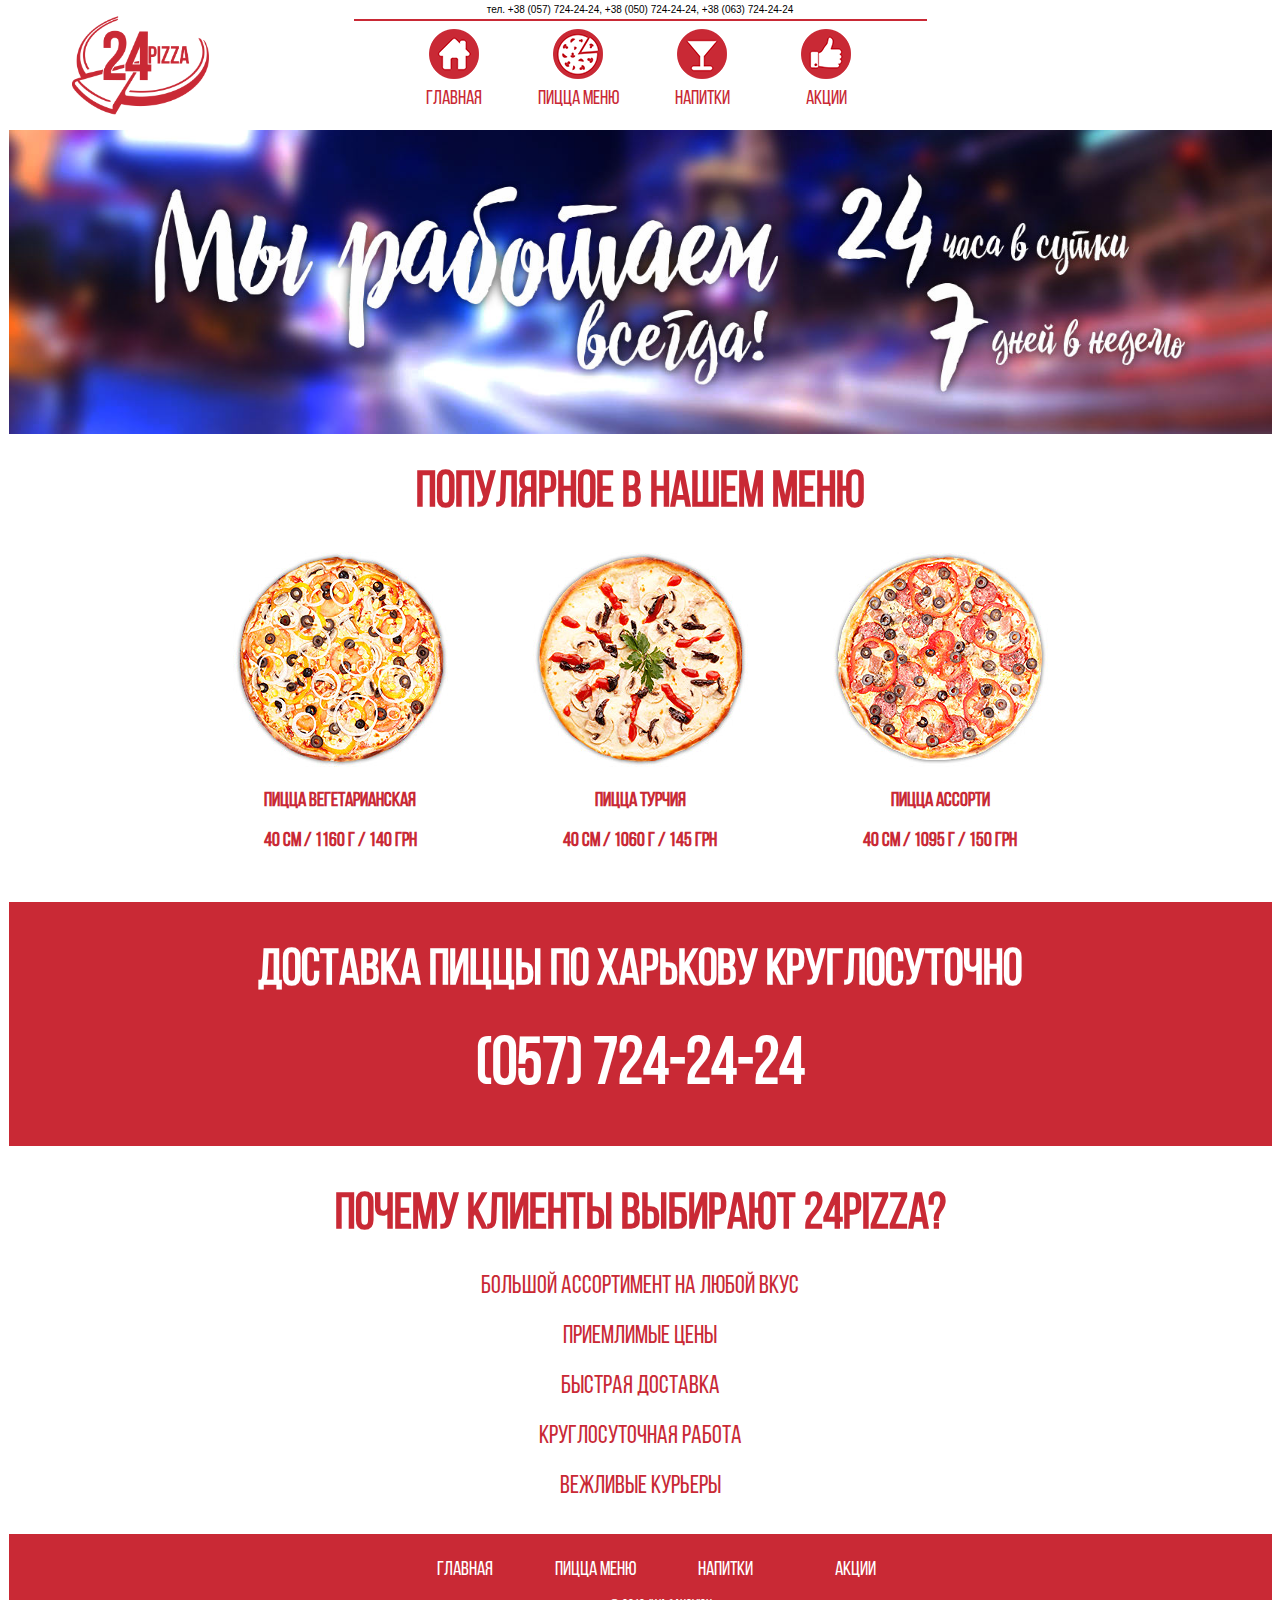
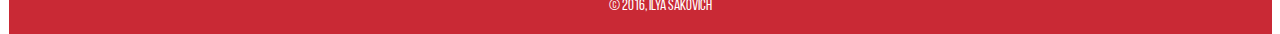
<file: 24pizza/index.html>
<!DOCTYPE html>
<html>
<head>
<title>24 PIZZA</title>
<meta http-equiv="Content-Type" content="text/html; charset=utf-8"> 
<meta name="keywords" content="24pizza, 24пицца, пицца, пицца харьков, харьков, заказ пиццы, заказать пиццу, напиток, напитки, заказать напиток">
<meta name="description" content="24PIZZA - лучшая служба круглосуточной доставки пиццы"> 
<link rel="stylesheet" href="style.css">
<link rel="icon" href="favicon.ico">
<script src="script.js"></script>
</head>
<body onload="bodysizemainpage()" id="body">

<header>
<a href="index.html"><div id="logo" class="logo-animate"><img src="logo.png" height="100px"></div></a>
<div id="nav-anim">

<div id="contacts">тел. +38 (057) 724-24-24, +38 (050) 724-24-24, +38 (063) 724-24-24</div>

<div id="nav"> 
<hr>
<a class="nav-top" href="index.html" style="background-image: url(icon-1.png)">Главная</a>
<a class="nav-top" href="pizza-menu.html" style="background-image: url(icon-2.png)">Пицца меню</a>
<a class="nav-top" href="drink-menu.html" style="background-image: url(icon-3.png)">Напитки</a>
<a class="nav-top" href="akcii.html" style="background-image: url(icon-4.png)">Акции</a>
</div>

</div>

</header>
<div id="slider-area" >
<div id="slider" class="slider-from-top">
<div class="slider1"><img class="slider-img" src="slider1.jpg"></div>
<a href="pizza-menu.html#novinka"><div class="slider2"><img class="slider-img" src="slider2.jpg"></div></a>
<a href="akcii.html"><div class="slider3"><img class="slider-img" src="slider3.jpg"></div></a>
<div class="slider4"><img class="slider-img" src="slider4.jpg"></div>
</div>
</div>


<article>
<h1>Популярное в нашем меню</h1>
<div id="popular3">
<a href="pizza-menu.html#pizza1"><div id="popular" class="item1"><img src="img/pizza11.jpg"><h3>Пицца Вегетарианская</h3><h3>40 см / 1160 г / 140 грн</h3></div></a>
<a href="pizza-menu.html#pizza2"><div id="popular" class="item2"><img src="img/pizza17.jpg"><h3>Пицца Турчия</h3><h3>40 см / 1060 г / 145 грн</h3></div></a>
<a href="pizza-menu.html#pizza3"><div id="popular" class="item3"><img src="img/pizza20.jpg"><h3>Пицца Ассорти</h3><h3>40 см / 1095 г / 150 грн</h3></div></a>
</div>

<div id="red-area">
<h1 style="color: #ffffff; "">Доставка пиццы по Харькову круглосуточно</h1>
<h1 style="color: #ffffff; font-size: 65px; line-height: 80%;">(057) 724-24-24</h1>
</div>
<div id="why_us">
<h1>Почему клиенты выбирают 24PIZZA?</h1>
<p>большой ассортимент на любой вкус</p>
<p>приемлимые цены</p>
<p>быстрая доставка</p>
<p>круглосуточная работа</p>
<p>вежливые курьеры</p>
</div>

</article>

<footer>
<ul>
<a class="nav-bottom" href="index.html">Главная</a><a class="nav-bottom" href="pizza-menu.html">Пицца меню</a><a class="nav-bottom" href="drink-menu.html">Напитки</a><a class="nav-bottom" href="akcii.html">Акции</a>
<p><a class="page-link" href="http://vk.com/hivokas">&copy; 2016, Ilya Sakovich</a></p>
</ul>
</footer>

</body>
</html>
</file>
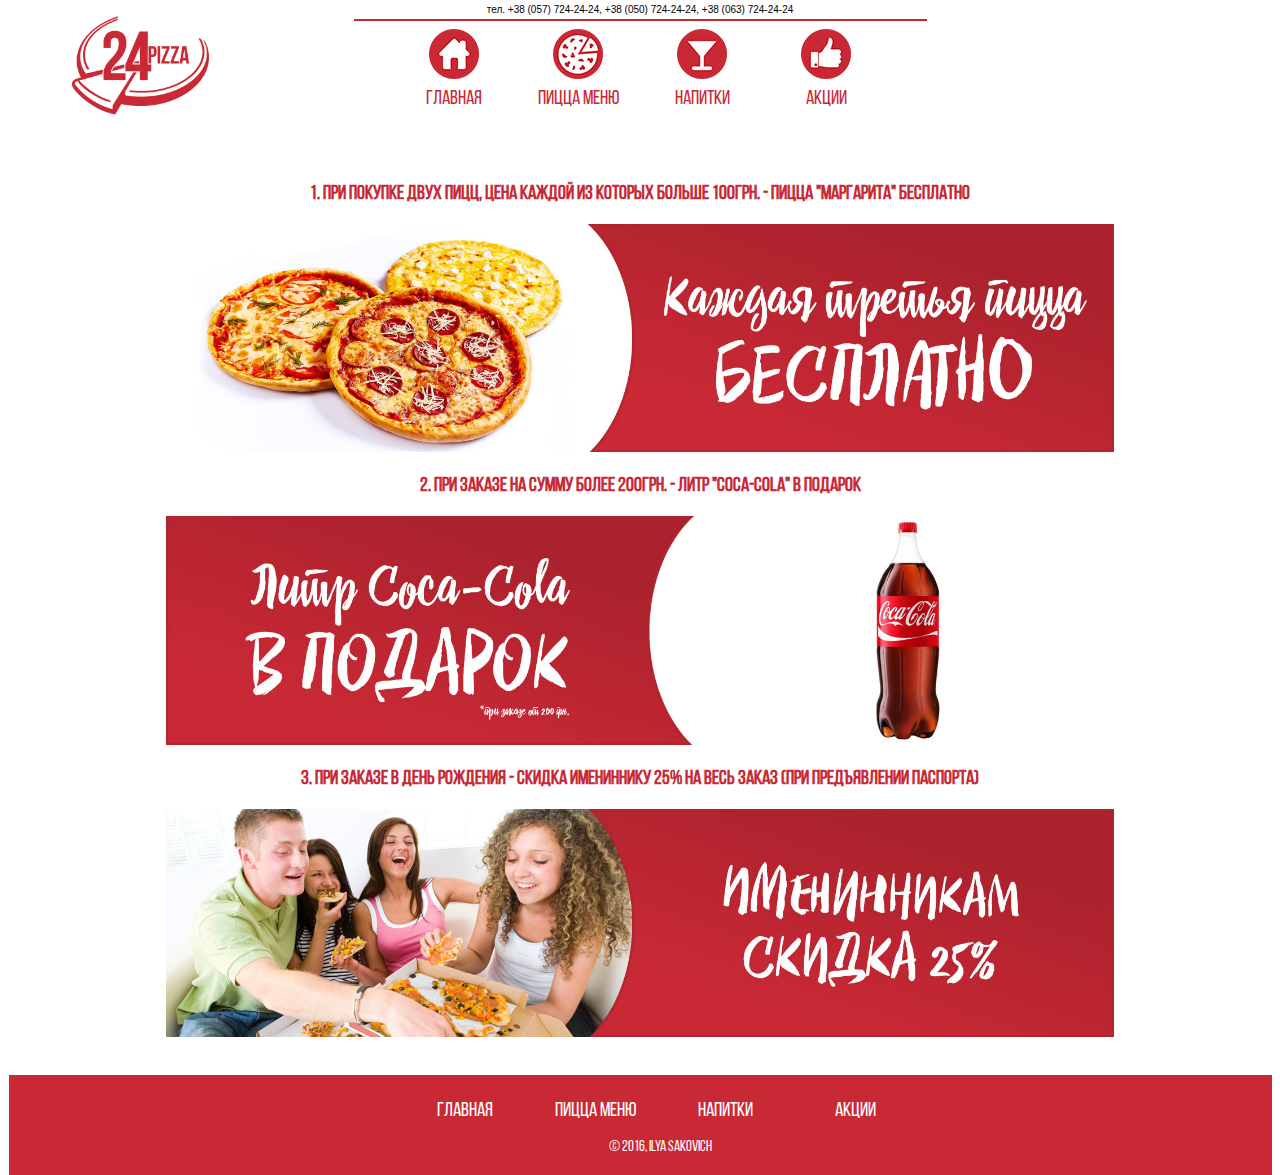
<file: 24pizza/akcii.html>
<!DOCTYPE html>
<html>
<head>
<title>24 PIZZA</title>
<meta http-equiv="Content-Type" content="text/html; charset=utf-8"> 
<meta name="keywords" content="24pizza, 24пицца, пицца, пицца харьков, харьков, заказ пиццы, заказать пиццу, напиток, напитки, заказать напиток">
<meta name="description" content="24PIZZA - лучшая служба круглосуточной доставки пиццы"> 
<link rel="stylesheet" href="style.css">
<link rel="icon" href="favicon.ico">
<script src="script.js"></script>
</head>
<body onload="bodysize()" id="body">

<header>
<a href="index.html"><div id="logo" class="logo-animate"><img src="logo.png" height="100px"></div></a>
<div id="nav-anim">

<div id="contacts">тел. +38 (057) 724-24-24, +38 (050) 724-24-24, +38 (063) 724-24-24</div>

<div id="nav"> 
<hr>
<a class="nav-top" href="index.html" style="background-image: url(icon-1.png)">Главная</a>
<a class="nav-top" href="pizza-menu.html" style="background-image: url(icon-2.png)">Пицца меню</a>
<a class="nav-top" href="drink-menu.html" style="background-image: url(icon-3.png)">Напитки</a>
<a class="nav-top" href="akcii.html" style="background-image: url(icon-4.png)">Акции</a>
</div>

</div>

</header>
<article>
<div id="white-space"></div>
<div id="akcia_block">
<span></span>
<div class="akcia_from_left"><h3>1. При покупке двух пицц, цена каждой из которых больше 100грн. - пицца "Маргарита" бесплатно</h3>
<img src="slider3.jpg" id="akcia_pic"></div>
<div class="akcia_from_right"><h3>2. При заказе на сумму более 200грн. - литр "Coca-Cola" в подарок</h3>
<img src="akcia2.jpg" id="akcia_pic"></div>
<div class="akcia_from_left"><h3>3. При заказе в день рождения - скидка имениннику 25% на весь заказ (при предъявлении паспорта)</h3>
<img src="akcia3.jpg" id="akcia_pic"></div>

</div>
<div id="white-space"></div>
</article>

<footer>
<ul>
<a class="nav-bottom" href="index.html">Главная</a><a class="nav-bottom" href="pizza-menu.html">Пицца меню</a><a class="nav-bottom" href="drink-menu.html">Напитки</a><a class="nav-bottom" href="akcii.html">Акции</a>
<p><a class="page-link" href="http://vk.com/hivokas">&copy; 2016, Ilya Sakovich</a></p>
</ul>
</footer>

</body>
</html>
</file>
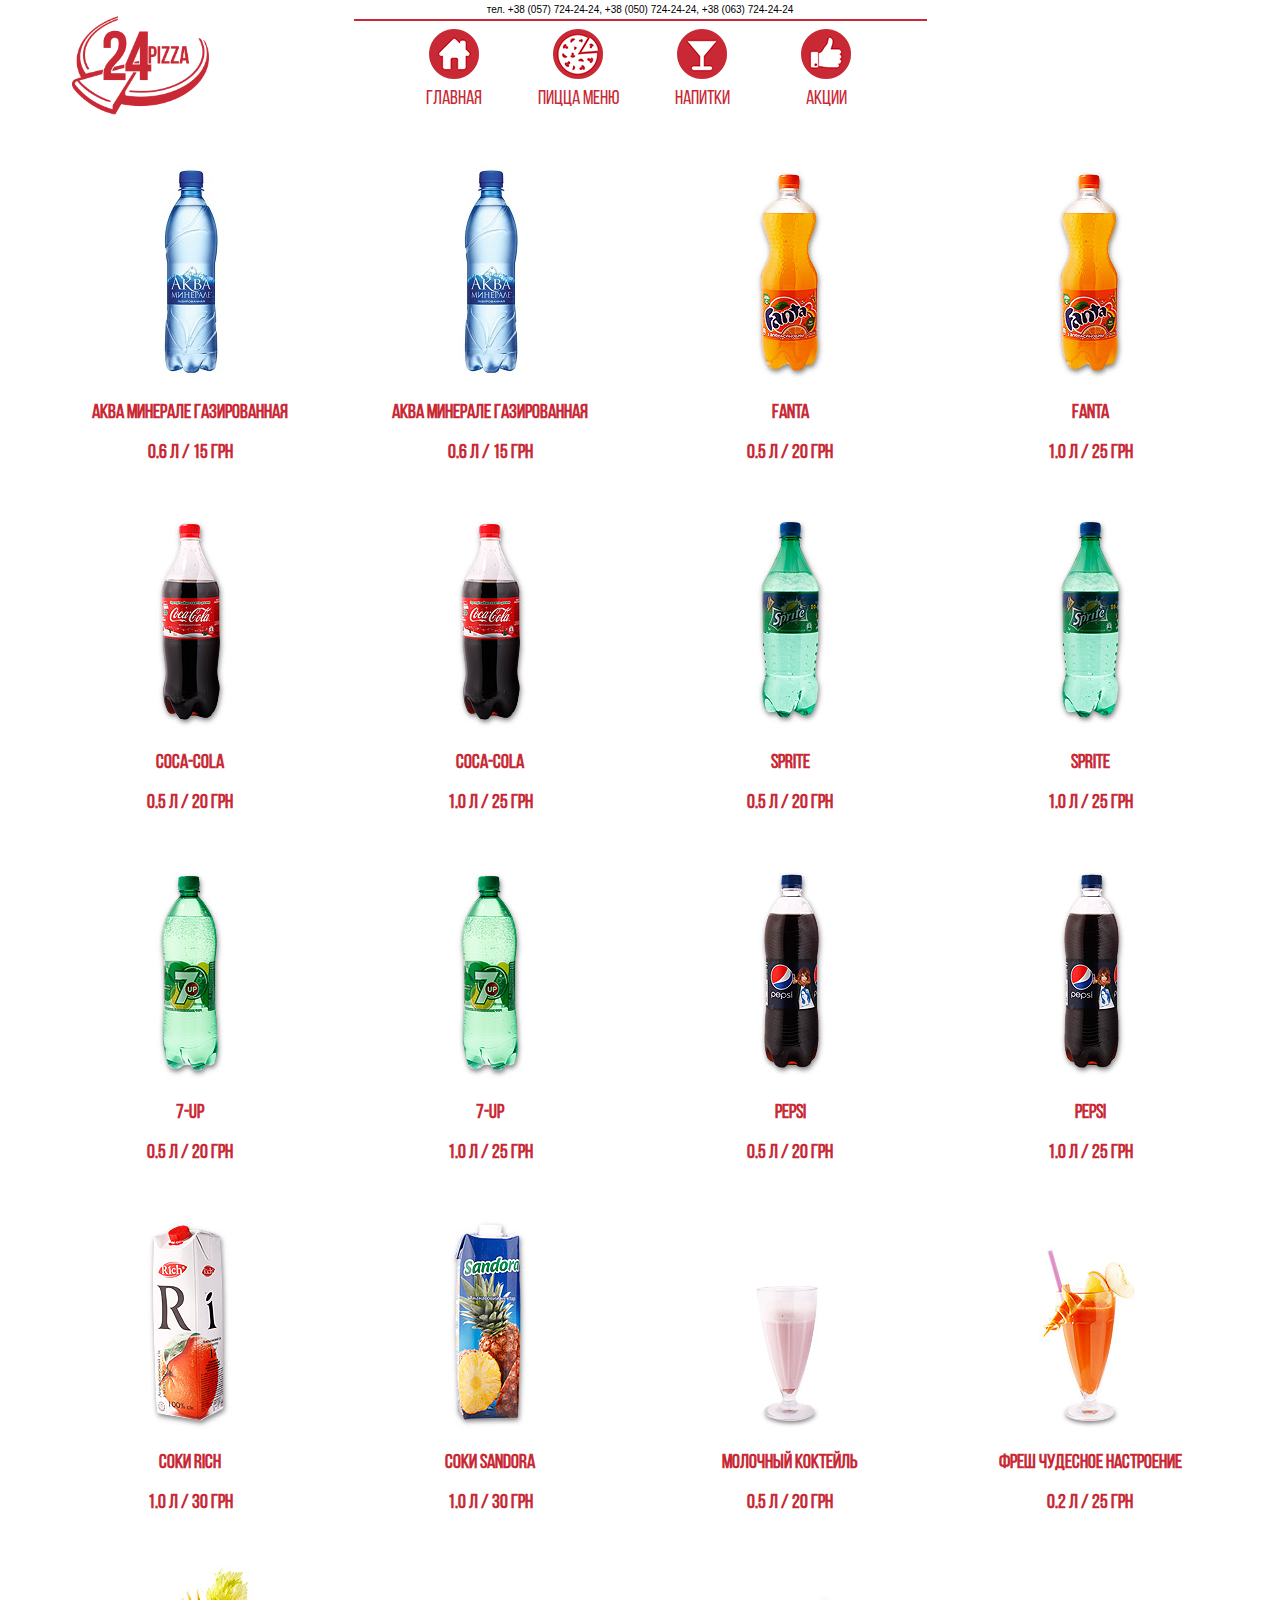
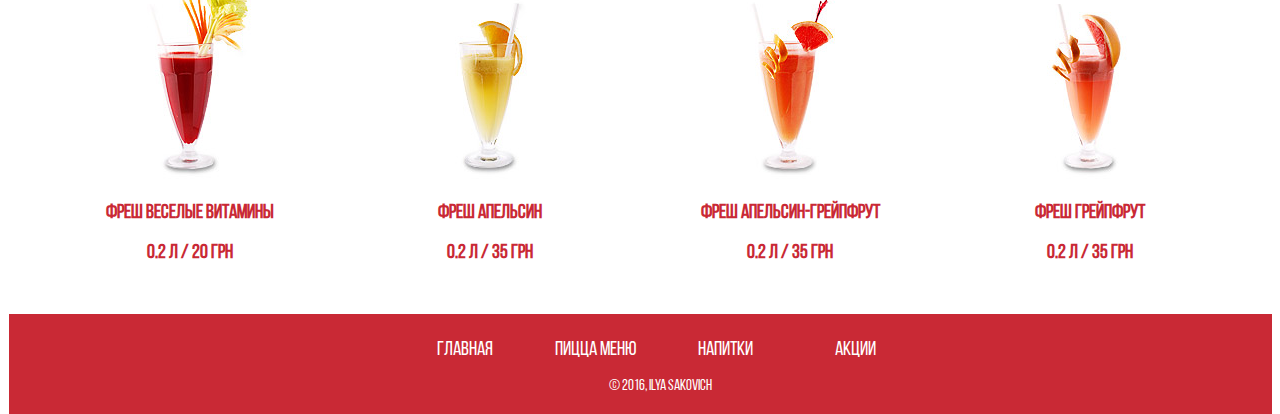
<file: 24pizza/drink-menu.html>
<!DOCTYPE html>
<html>
<head>
<title>24 PIZZA</title>
<meta http-equiv="Content-Type" content="text/html; charset=utf-8"> 
<meta name="keywords" content="24pizza, 24пицца, пицца, пицца харьков, харьков, заказ пиццы, заказать пиццу, напиток, напитки, заказать напиток">
<meta name="description" content="24PIZZA - лучшая служба круглосуточной доставки пиццы"> 
<link rel="stylesheet" href="style.css">
<link rel="icon" href="favicon.ico">
<script src="script.js"></script>
</head>
<body onload="bodysize()" id="body">

<header>
<a href="index.html"><div id="logo" class="logo-animate"><img src="logo.png" height="100px"></div></a>
<div id="nav-anim">

<div id="contacts">тел. +38 (057) 724-24-24, +38 (050) 724-24-24, +38 (063) 724-24-24</div>

<div id="nav"> 
<hr>
<a class="nav-top" href="index.html" style="background-image: url(icon-1.png)">Главная</a>
<a class="nav-top" href="pizza-menu.html" style="background-image: url(icon-2.png)">Пицца меню</a>
<a class="nav-top" href="drink-menu.html" style="background-image: url(icon-3.png)">Напитки</a>
<a class="nav-top" href="akcii.html" style="background-image: url(icon-4.png)">Акции</a>
</div>

</div>

</header>

<article>
<div id="white-space"></div>
<div id="four_items">
<div id="one_item" class="item1"><img src="img/drink1.jpg"><h3>Аква минерале газированная</h3><h3>0.6 л / 15 грн</h3></div>
<div id="one_item" class="item2"><img src="img/drink1.jpg"><h3>Аква минерале газированная</h3><h3>0.6 л / 15 грн</h3></div>
<div id="one_item" class="item3"><img src="img/drink2.jpg"><h3>Fanta</h3><h3>0.5 л / 20 грн</h3></div>
<div id="one_item" class="item4"><img src="img/drink2.jpg"><h3>Fanta</h3><h3>1.0 л / 25 грн</h3></div>
</div>

<div id="four_items">
<div id="one_item" class="item1"><img src="img/drink3.jpg"><h3>Coca-Cola</h3><h3>0.5 л / 20 грн</h3></div>
<div id="one_item" class="item2"><img src="img/drink3.jpg"><h3>Coca-Cola</h3><h3>1.0 л / 25 грн</h3></div>
<div id="one_item" class="item3"><img src="img/drink4.jpg"><h3>Sprite</h3><h3>0.5 л / 20 грн</h3></div>
<div id="one_item" class="item4"><img src="img/drink4.jpg"><h3>Sprite</h3><h3>1.0 л / 25 грн</h3></div>
</div>

<div id="four_items">
<div id="one_item" class="item1"><img src="img/drink5.jpg"><h3>7-UP</h3><h3>0.5 л / 20 грн</h3></div>
<div id="one_item" class="item2"><img src="img/drink5.jpg"><h3>7-UP</h3><h3>1.0 л / 25 грн</h3></div>
<div id="one_item" class="item3"><img src="img/drink6.jpg"><h3>Pepsi</h3><h3>0.5 л / 20 грн</h3></div>
<div id="one_item" class="item4"><img src="img/drink6.jpg"><h3>Pepsi</h3><h3>1.0 л / 25 грн</h3></div>
</div>

<div id="four_items">
<div id="one_item" class="item1"><img src="img/drink7.jpg"><h3>Соки Rich</h3><h3>1.0 л / 30 грн</h3></div>
<div id="one_item" class="item2"><img src="img/drink8.jpg"><h3>Соки Sandora</h3><h3>1.0 л / 30 грн</h3></div>
<div id="one_item" class="item3"><img src="img/drink9.jpg"><h3>Молочный Коктейль</h3><h3>0.5 л / 20 грн</h3></div>
<div id="one_item" class="item4"><img src="img/drink10.jpg"><h3>Фреш Чудесное настроение</h3><h3>0.2 л / 25 грн</h3></div>
</div>

<div id="four_items">
<div id="one_item" class="item1"><img src="img/drink11.jpg"><h3>Фреш Веселые витамины</h3><h3>0.2 л / 20 грн</h3></div>
<div id="one_item" class="item2"><img src="img/drink12.jpg"><h3>Фреш Апельсин</h3><h3>0.2 л / 35 грн</h3></div>
<div id="one_item" class="item3"><img src="img/drink13.jpg"><h3>Фреш Апельсин-грейпфрут</h3><h3>0.2 л / 35 грн</h3></div>
<div id="one_item" class="item4"><img src="img/drink14.jpg"><h3>Фреш Грейпфрут</h3><h3>0.2 л / 35 грн</h3></div>
</div>





</article>

<footer>
<ul>
<a class="nav-bottom" href="index.html">Главная</a><a class="nav-bottom" href="pizza-menu.html">Пицца меню</a><a class="nav-bottom" href="drink-menu.html">Напитки</a><a class="nav-bottom" href="akcii.html">Акции</a>
<p><a class="page-link" href="http://vk.com/hivokas">&copy; 2016, Ilya Sakovich</a></p>
</ul>
</footer>

</body>
</html>
</file>
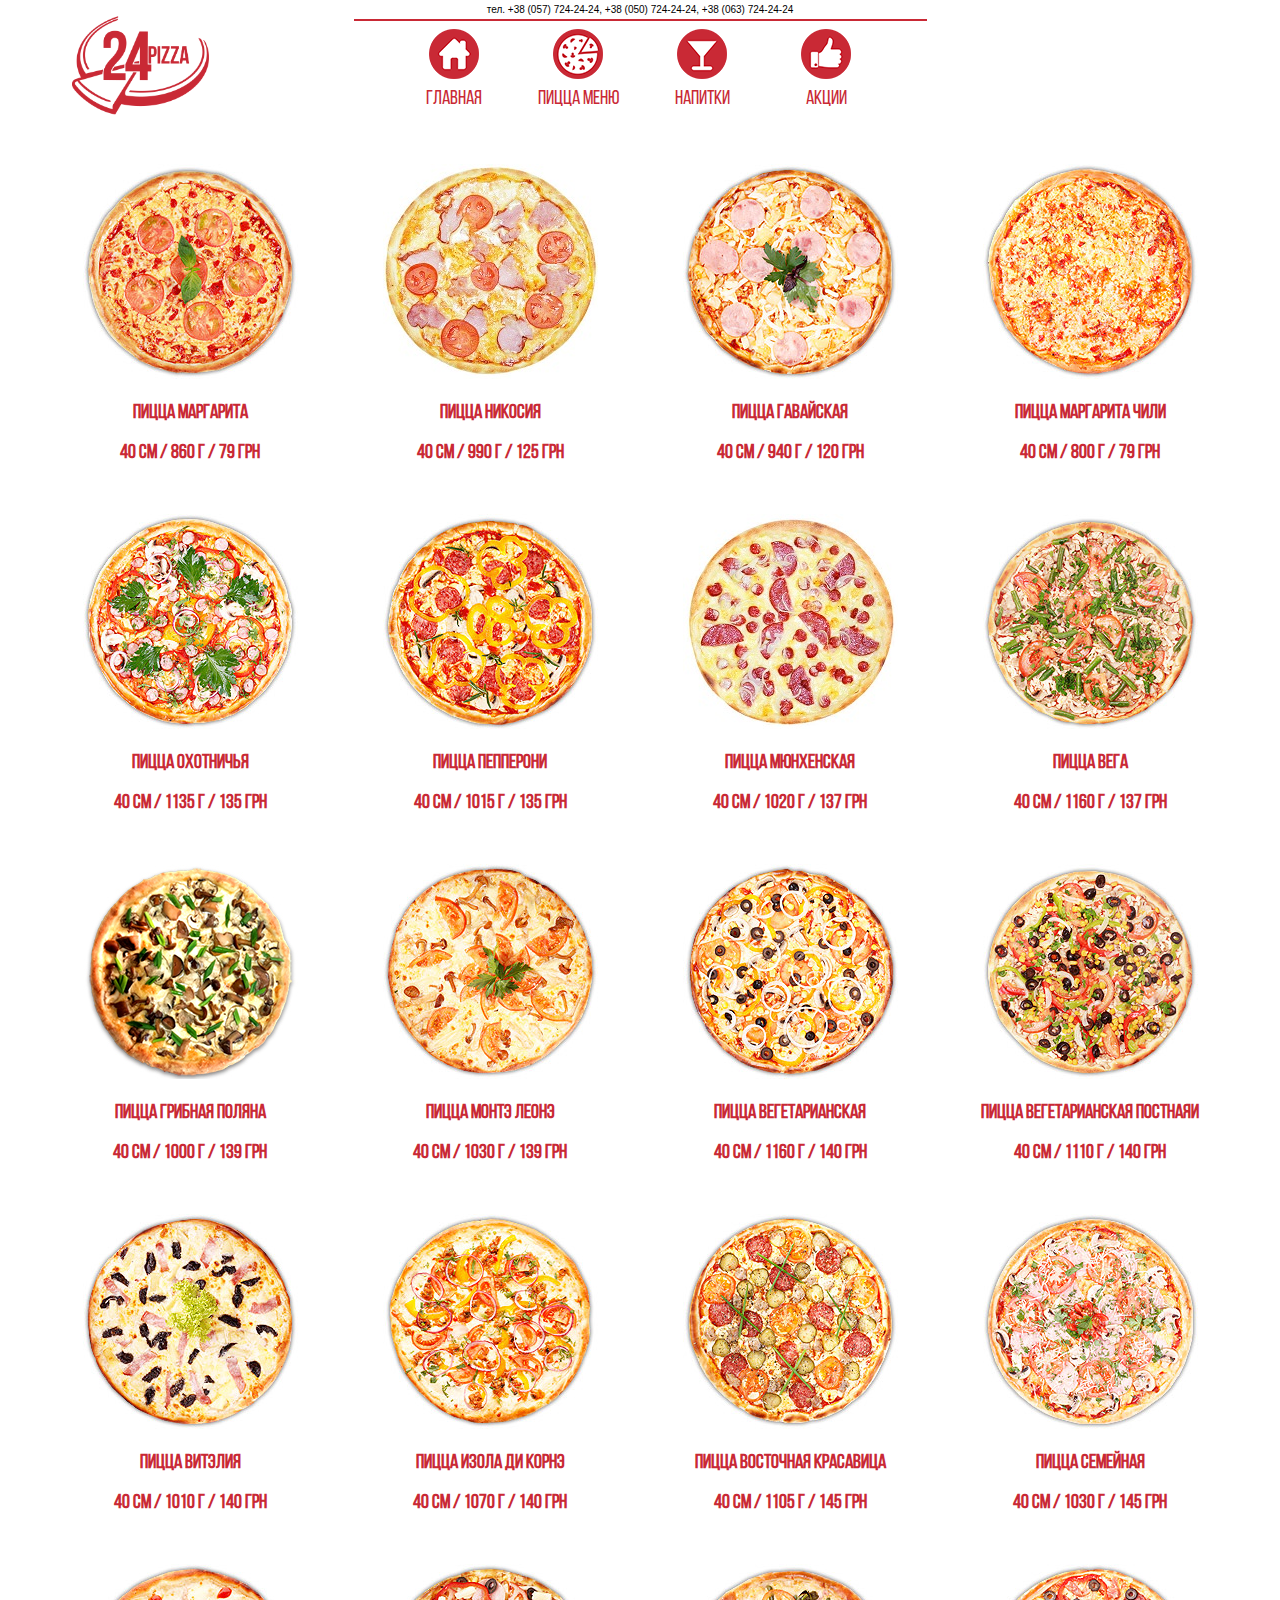
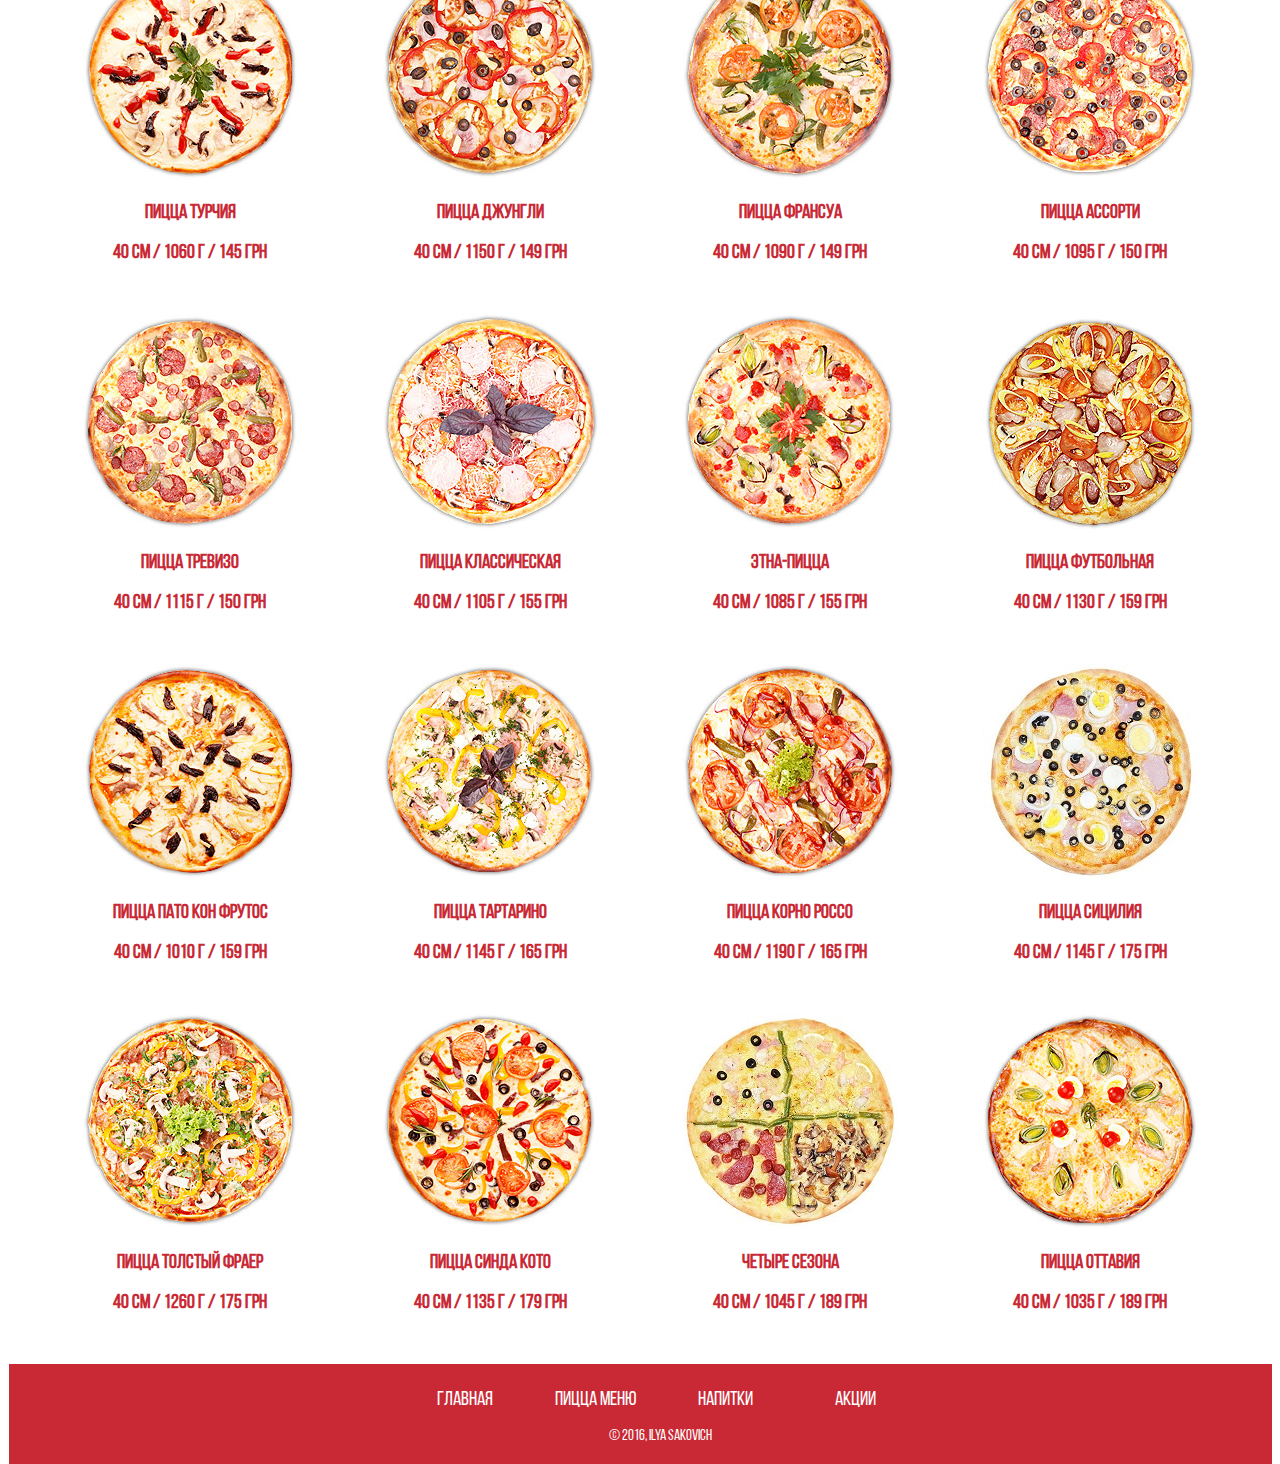
<file: 24pizza/pizza-menu.html>
<!DOCTYPE html>
<html>
<head>
<title>24 PIZZA</title>
<meta http-equiv="Content-Type" content="text/html; charset=utf-8"> 
<meta name="keywords" content="24pizza, 24пицца, пицца, пицца харьков, харьков, заказ пиццы, заказать пиццу, напиток, напитки, заказать напиток">
<meta name="description" content="24PIZZA - лучшая служба круглосуточной доставки пиццы"> 
<link rel="stylesheet" href="style.css">
<link rel="icon" href="favicon.ico">
<script src="script.js"></script>
</head>
<body onload="bodysize()" id="body">

<header>
<a href="index.html"><div id="logo" class="logo-animate"><img src="logo.png" height="100px"></div></a>
<div id="nav-anim">

<div id="contacts">тел. +38 (057) 724-24-24, +38 (050) 724-24-24, +38 (063) 724-24-24</div>

<div id="nav"> 
<hr>
<a class="nav-top" href="index.html" style="background-image: url(icon-1.png)">Главная</a>
<a class="nav-top" href="pizza-menu.html" style="background-image: url(icon-2.png)">Пицца меню</a>
<a class="nav-top" href="drink-menu.html" style="background-image: url(icon-3.png)">Напитки</a>
<a class="nav-top" href="akcii.html" style="background-image: url(icon-4.png)">Акции</a>
</div>

</div>

</header>

<article>
<div id="white-space"></div>
<div id="four_items">
<div id="one_item" class="item1"><img src="img/pizza1.jpg"><h3>Пицца Маргарита</h3><h3>40 см / 860 г / 79 грн</h3></div>
<div id="one_item" class="item2"><img src="img/pizza2.jpg"><h3>Пицца Никосия</h3><h3>40 см / 990 г / 125 грн</h3></div>
<div id="one_item" class="item3"><img src="img/pizza3.jpg"><h3>Пицца Гавайская</h3><h3>40 см / 940 г / 120 грн</h3></div>
<div id="one_item" class="item4"><img src="img/pizza4.jpg"><h3>Пицца Маргарита Чили</h3><h3>40 см / 800 г / 79 грн</h3></div>
</div>

<div id="four_items">
<a name="novinka"><div id="one_item" class="item1"><img src="img/pizza5.jpg"><h3>Пицца Охотничья</h3><h3>40 см / 1135 г / 135 грн</h3></div></a>
<div id="one_item" class="item2"><img src="img/pizza6.jpg"><h3>Пицца Пепперони</h3><h3>40 см / 1015 г / 135 грн</h3></div>
<div id="one_item" class="item3"><img src="img/pizza7.jpg"><h3>Пицца Мюнхенская</h3><h3>40 см / 1020 г / 137 грн</h3></div>
<div id="one_item" class="item4"><img src="img/pizza8.jpg"><h3>Пицца Вега</h3><h3>40 см / 1160 г / 137 грн</h3></div>
</div>

<div id="four_items">
<div id="one_item" class="item1"><img src="img/pizza9.jpg"><h3>Пицца Грибная поляна</h3><h3>40 см / 1000 г / 139 грн</h3></div>
<div id="one_item" class="item2"><img src="img/pizza10.jpg"><h3>Пицца Монтэ Леонэ</h3><h3>40 см / 1030 г / 139 грн</h3></div>
<a name="pizza1"><div id="one_item" class="item3"><img src="img/pizza11.jpg"><h3>Пицца Вегетарианская</h3><h3>40 см / 1160 г / 140 грн</h3></div></a>
<div id="one_item" class="item4"><img src="img/pizza12.jpg"><h3>Пицца Вегетарианская постнаяи</h3><h3>40 см / 1110 г / 140 грн</h3></div>
</div>

<div id="four_items">
<div id="one_item" class="item1"><img src="img/pizza13.jpg"><h3>Пицца Витэлия</h3><h3>40 см / 1010 г / 140 грн</h3></div>
<div id="one_item" class="item2"><img src="img/pizza14.jpg"><h3>Пицца Изола ди корнэ</h3><h3>40 см / 1070 г / 140 грн</h3></div>
<div id="one_item" class="item3"><img src="img/pizza15.jpg"><h3>Пицца Восточная красавица</h3><h3>40 см / 1105 г / 145 грн</h3></div>
<div id="one_item" class="item4"><img src="img/pizza16.jpg"><h3>Пицца Семейная</h3><h3>40 см / 1030 г / 145 грн</h3></div>
</div>

<div id="four_items">
<a name="pizza2"><div id="one_item" class="item1"><img src="img/pizza17.jpg"><h3>Пицца Турчия</h3><h3>40 см / 1060 г / 145 грн</h3></div></a>
<div id="one_item" class="item2"><img src="img/pizza18.jpg"><h3>Пицца Джунгли</h3><h3>40 см / 1150 г / 149 грн</h3></div>
<div id="one_item" class="item3"><img src="img/pizza19.jpg"><h3>Пицца Франсуа</h3><h3>40 см / 1090 г / 149 грн</h3></div>
<a name="pizza3"><div id="one_item" class="item4"><img src="img/pizza20.jpg"><h3>Пицца Ассорти</h3><h3>40 см / 1095 г / 150 грн</h3></div></a>
</div>

<div id="four_items">
<div id="one_item" class="item1"><img src="img/pizza21.jpg"><h3>Пицца Тревизо</h3><h3>40 см / 1115 г / 150 грн</h3></div>
<div id="one_item" class="item2"><img src="img/pizza22.jpg"><h3>Пицца Классическая</h3><h3>40 см / 1105 г / 155 грн</h3></div>
<div id="one_item" class="item3"><img src="img/pizza23.jpg"><h3>Этна-пицца</h3><h3>40 см / 1085 г / 155 грн</h3></div>
<div id="one_item" class="item4"><img src="img/pizza24.jpg"><h3>Пицца Футбольная</h3><h3>40 см / 1130 г / 159 грн</h3></div>
</div>

<div id="four_items">
<div id="one_item" class="item1"><img src="img/pizza25.jpg"><h3>Пицца Пато кон фрутос</h3><h3>40 см / 1010 г / 159 грн</h3></div>
<div id="one_item" class="item2"><img src="img/pizza26.jpg"><h3>Пицца Тартарино</h3><h3>40 см / 1145 г / 165 грн</h3></div>
<div id="one_item" class="item3"><img src="img/pizza27.jpg"><h3>Пицца Корно Россо</h3><h3>40 см / 1190 г / 165 грн</h3></div>
<div id="one_item" class="item4"><img src="img/pizza28.jpg"><h3>Пицца Сицилия</h3><h3>40 см / 1145 г / 175 грн</h3></div>
</div>

<div id="four_items">
<div id="one_item" class="item1"><img src="img/pizza29.jpg"><h3>Пицца Толстый Фраер</h3><h3>40 см / 1260 г / 175 грн</h3></div>
<div id="one_item" class="item2"><img src="img/pizza30.jpg"><h3>Пицца Синда кото</h3><h3>40 см / 1135 г / 179 грн</h3></div>
<div id="one_item" class="item3"><img src="img/pizza31.jpg"><h3>Четыре сезона</h3><h3>40 см / 1045 г / 189 грн</h3></div>
<div id="one_item" class="item4"><img src="img/pizza32.jpg"><h3>Пицца Оттавия</h3><h3>40 см / 1035 г / 189 грн</h3></div>
</div>



</article>

<footer>
<ul>
<a class="nav-bottom" href="index.html">Главная</a><a class="nav-bottom" href="pizza-menu.html">Пицца меню</a><a class="nav-bottom" href="drink-menu.html">Напитки</a><a class="nav-bottom" href="akcii.html">Акции</a>
<p><a class="page-link" href="http://vk.com/hivokas">&copy; 2016, Ilya Sakovich</a></p>
</ul>
</footer>

</body>
</html>
</file>
<file: 24pizza/style.css>
@import url("slider.css") screen;

@font-face {
font-family: BebasNeue;
src: url(BebasNeueRegular.otf);
}

@font-face {
font-family: Drina;
src: url(Drina.otf);
}



body {
padding: 0px;
margin: auto;
}

header {
margin: auto;
height: 130px;
background-color: #ffffff;
}

#logo {
text-align: right;
float: left;
width: 185px;
padding: 15px;
position: absolute;
z-index: 150;
}

#contacts {
margin: auto;
top: 4px;
width: 100%;
text-align: center;
font-family: arial;
font-size: 10px;
position: relative;
z-index: 61;
}

#nav {
margin: auto;
width: 573px;
position: relative;
z-index: 61;
text-align: center;
overflow: hidden;
}

#white-space {
height: 34px;
}

#nav-anim {
animation: nav-anim 1.3s;
}

@keyframes nav-anim {
0% {
transform: translateY(-100%);
}
100% {
transform: translateX(0%);
}
}

hr {
border: none;
background-color: #c92935;
height: 2px; 
}




h1 {
font-family: BebasNeue, Impact, Arial;
color: #c92935;
text-align: center;
font-size: 50px;
}


h3 {
font-family: BebasNeue, Impact, Arial;
color: #c92935;
text-align: center;
font-size: 20px;
}

li.menu {
display: inline;
}



#popular3 {
width: 900px;
margin: auto;
height: 350px;
position: relative;
z-index: 62;
}

#popular {
width: 300px;
float: left;
text-align: center;
position: relative;
}


#four_items {
width: 1200px;
margin: auto;
height: 350px;
position: relative;
z-index: 62;
}

#one_item {
width: 300px;
float: left;
text-align: center;
position: relative;
}

@keyframes item1 {
0% {
transform: translateX(-600%);
}
100% {
transform: translateX(0%);
}
}

.item1 {
animation: item1 1.3s;
z-index: 1000;
}

@keyframes item2 {
0% {
transform: translateX(-600%);
}
90% {
transform: translateX(0%);
}
}

.item2 {
animation: item2 1.3s;
}

@keyframes item3 {
0% {
transform: translateX(-600%);
}
80% {
transform: translateX(0%);
}
}

.item3 {
animation: item3 1.3s;
}

@keyframes item4 {
0% {
transform: translateX(-600%);
}
70% {
transform: translateX(0%);
}
}

.item4 {
animation: item4 1.3s;
}

.akcia_from_left {
animation: akcia_from_left 1.3s;
}

@keyframes akcia_from_left {
0% {
transform: translateX(-100%);
}
100% {
transform: translateX(0%);
}
}


.akcia_from_right {
animation: akcia_from_right 1.3s;
}

@keyframes akcia_from_right {
0% {
transform: translateX(100%);
}
100% {
transform: translateX(0%);
}
}


#akcia_pic {
text-align: center;
width: 100%;
}

#akcia_block {
overflow: hidden;
z-index: 64;
width: 75%;
margin: auto;
}

a.nav-top {
display: inline-table;
background-repeat: no-repeat;
background-position: top center;
text-decoration: none;
font-family: BebasNeue;
font-size: 20px;
color: #c92935;
line-height: 140px;
width: 120px;
text-align: center;
}

a.nav-top:hover {
font-size: 21px;
transition: 0.2s;
}

#slider {
height: 405px;
background-repeat: no-repeat;
background-position: top center;
position: relative;
z-index: 63;
}

#red-area {
padding: 10px;
background-color: #c92935;
}



#why_us {
padding: 10px;
margin: auto;
width: 640px;
font-family: BebasNeue, Impact, Arial;
color: #c92935;
text-align: center;
font-size: 25px;
list-style-type: none;
}

@keyframes logo-animate {
0% {
transform: translateX(-120%);
}
100% {
transform: translateX(0%);
}
}

.logo-animate {
animation: logo-animate 1.3s;
}

footer {
padding: 10px;
height: 80px;
background-color: #c92935;
text-align: center;
}


a.nav-bottom {
display: inline-table;
text-decoration: none;
font-family: BebasNeue;
font-size: 20px;
color: #ffffff;
width: 130px;
text-align: center;
}

a.page-link {
display: inline;
text-decoration: none;
font-family: BebasNeue;
font-size: 15px;
color: #ffffff;
width: 200px;
text-align: center;
}
</file>
